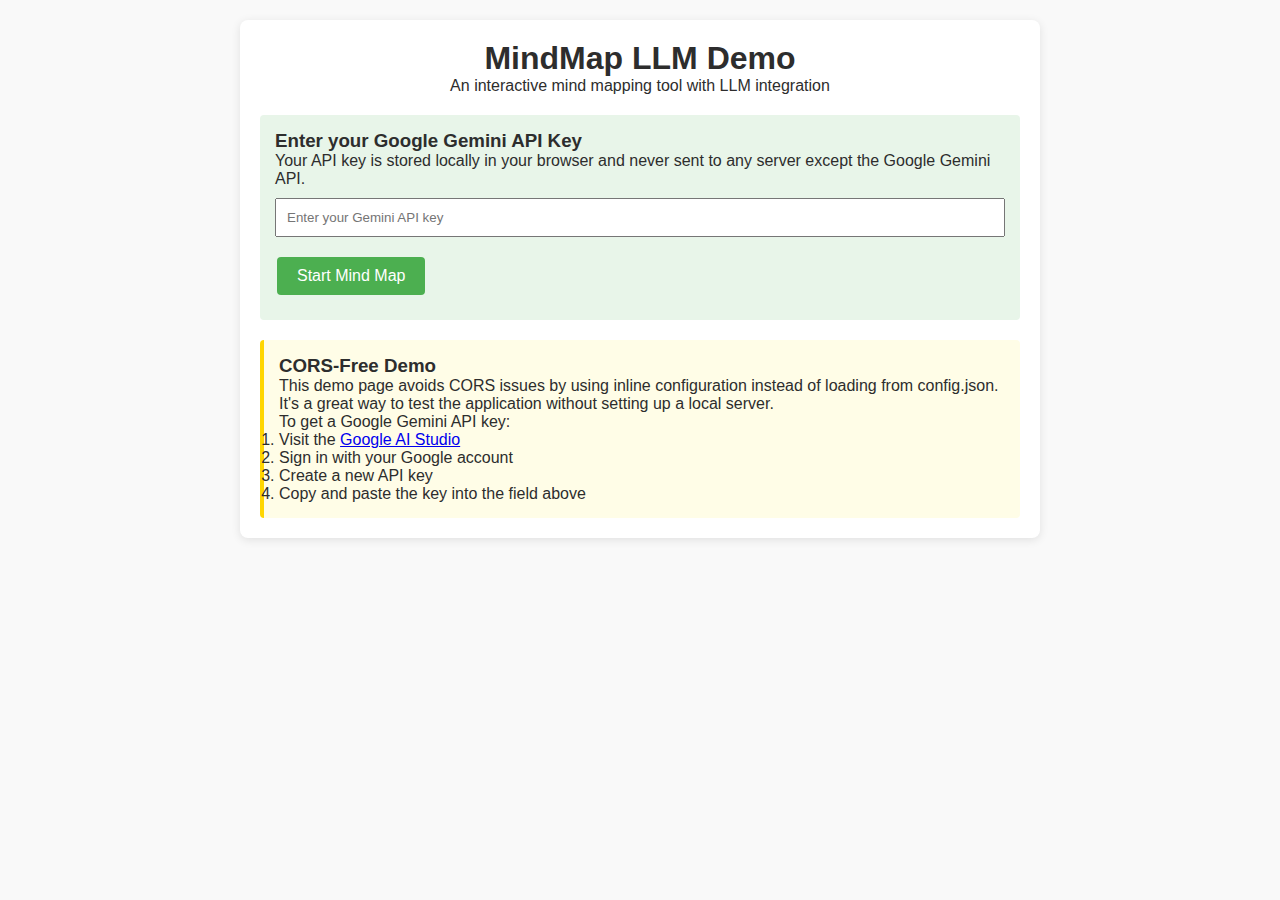
<file: demo.html>
<!DOCTYPE html>
<html lang="en">
<head>
    <meta charset="UTF-8">
    <meta name="viewport" content="width=device-width, initial-scale=1.0">
    <title>MindMap LLM Demo</title>
    <link rel="stylesheet" href="styles.css">
    <style>
        body {
            font-family: Arial, sans-serif;
            margin: 0;
            padding: 20px;
            background-color: #f9f9f9;
        }
        .demo-header {
            text-align: center;
            margin-bottom: 20px;
        }
        .demo-container {
            max-width: 800px;
            margin: 0 auto;
            background: white;
            padding: 20px;
            border-radius: 8px;
            box-shadow: 0 2px 10px rgba(0,0,0,0.1);
        }
        .demo-notes {
            margin-top: 20px;
            padding: 15px;
            background: #fffde7;
            border-left: 4px solid #ffd600;
            border-radius: 4px;
        }
        .api-key-form {
            margin: 20px 0;
            padding: 15px;
            background: #e8f5e9;
            border-radius: 4px;
        }
        .button {
            background-color: #4CAF50;
            border: none;
            color: white;
            padding: 10px 20px;
            text-align: center;
            text-decoration: none;
            display: inline-block;
            font-size: 16px;
            margin: 10px 2px;
            cursor: pointer;
            border-radius: 4px;
        }
    </style>
</head>
<body>
    <div class="demo-container">
        <div class="demo-header">
            <h1>MindMap LLM Demo</h1>
            <p>An interactive mind mapping tool with LLM integration</p>
        </div>

        <div class="api-key-form">
            <h3>Enter your Google Gemini API Key</h3>
            <p>Your API key is stored locally in your browser and never sent to any server except the Google Gemini API.</p>
            <input type="text" id="apiKeyInput" placeholder="Enter your Gemini API key" style="width: 100%; padding: 10px; margin: 10px 0;">
            <button class="button" id="startButton">Start Mind Map</button>
        </div>

        <div class="demo-notes">
            <h3>CORS-Free Demo</h3>
            <p>This demo page avoids CORS issues by using inline configuration instead of loading from config.json. It's a great way to test the application without setting up a local server.</p>
            <p>To get a Google Gemini API key:</p>
            <ol>
                <li>Visit the <a href="https://makersuite.google.com/app/apikey" target="_blank">Google AI Studio</a></li>
                <li>Sign in with your Google account</li>
                <li>Create a new API key</li>
                <li>Copy and paste the key into the field above</li>
            </ol>
        </div>
    </div>

    <script>
        document.getElementById('startButton').addEventListener('click', function() {
            const apiKey = document.getElementById('apiKeyInput').value.trim();
            
            if (!apiKey) {
                alert('Please enter your Google Gemini API key');
                return;
            }
            
            // Store API key in localStorage
            localStorage.setItem('gemini_api_key', apiKey);
            
            // Redirect to index.html with a parameter to use the stored key
            window.location.href = 'index.html?useStoredKey=true';
        });
    </script>
</body>
</html>
</file>
<file: styles.css>
* {
    margin: 0;
    padding: 0;
    box-sizing: border-box;
}

body {
    font-family: 'Segoe UI', Tahoma, Geneva, Verdana, sans-serif;
    background: #f9f7f1; /* Paper-like off-white color */
    color: #2d2d2d; /* Near-black for better readability */
    height: 100vh;
    overflow: hidden;
}

#toolbar {
    background: #ffffff;
    border-bottom: 1px solid #e0e0e0;
    padding: 15px 30px;
    display: flex;
    justify-content: space-between;
    align-items: center;
    box-shadow: 0 2px 20px rgba(0, 0, 0, 0.1);
    z-index: 1000;
    position: relative;
}

#toolbar h1 {
    color: #333;
    font-size: 24px;
    font-weight: 600;
}

.controls {
    display: flex;
    gap: 10px;
}

.controls button {
    background: #4285F4;
    color: white;
    border: none;
    padding: 10px 20px;
    border-radius: 4px;
    cursor: pointer;
    font-size: 14px;
    font-weight: 500;
    transition: all 0.3s ease;
}

.controls button:hover {
    background: #3367D6;
    transform: translateY(-2px);
    box-shadow: 0 4px 8px rgba(66, 133, 244, 0.3);
}

#canvasContainer {
    position: relative;
    width: 100vw;
    height: calc(100vh - 80px);
    overflow: hidden;
}

#mindMapCanvas {
    display: block;
    cursor: grab;
    background: transparent;
}

#mindMapCanvas:active {
    cursor: grabbing;
}

/* Context Menu */
.context-menu {
    position: absolute;
    background: white;
    border-radius: 8px;
    box-shadow: 0 4px 20px rgba(0, 0, 0, 0.08);
    padding: 8px 0;
    min-width: 150px;
    z-index: 1000;
    display: none;
    border: 1px solid #e0e0e0;
}

.menu-item {
    padding: 12px 20px;
    cursor: pointer;
    font-size: 14px;
    color: #2d2d2d;
    transition: background-color 0.2s ease;
}

.menu-item:hover {
    background-color: #f5f7f9;
}

.menu-item:active {
    background-color: #e8f0fe;
    color: #1a73e8;
}

/* Modal */
.modal {
    display: none;
    position: fixed;
    z-index: 2000;
    left: 0;
    top: 0;
    width: 100%;
    height: 100%;
    background-color: rgba(0, 0, 0, 0.4);
    backdrop-filter: blur(3px);
}

.modal-content {
    background-color: white;
    margin: 10% auto;
    padding: 30px;
    border-radius: 12px;
    width: 90%;
    max-width: 500px;
    box-shadow: 0 8px 30px rgba(0, 0, 0, 0.12);
    animation: modalFadeIn 0.3s ease;
    border: 1px solid #e8e8e8;
}

@keyframes modalFadeIn {
    from { opacity: 0; transform: translateY(-30px); }
    to { opacity: 1; transform: translateY(0); }
}

.modal-content h3 {
    margin-bottom: 20px;
    color: #333;
    font-size: 20px;
}

.modal-content input,
.modal-content textarea {
    width: 100%;
    padding: 12px;
    margin-bottom: 15px;
    border: 2px solid #e0e0e0;
    border-radius: 8px;
    font-size: 14px;
    font-family: inherit;
    transition: border-color 0.3s ease;
}

.modal-content input:focus,
.modal-content textarea:focus {
    outline: none;
    border-color: #4CAF50;
}

.form-group {
    margin-bottom: 20px;
}

.form-group label {
    display: block;
    margin-bottom: 5px;
    font-weight: 600;
    color: #333;
    font-size: 14px;
}

.modal-content textarea {
    min-height: 100px;
    resize: vertical;
}

.modal-buttons {
    display: flex;
    gap: 10px;
    justify-content: flex-end;
}

.modal-buttons button {
    padding: 10px 20px;
    border: none;
    border-radius: 6px;
    cursor: pointer;
    font-size: 14px;
    font-weight: 500;
    transition: all 0.3s ease;
}

#askQuestion {
    background: #4285F4;
    color: white;
}

#askQuestion:hover {
    background: #3367D6;
    box-shadow: 0 2px 5px rgba(0, 0, 0, 0.2);
}

#cancelEdit {
    background: #f5f5f5;
    color: #2d2d2d;
    border: 1px solid #e0e0e0;
}

#cancelEdit:hover {
    background: #e8e8e8;
}

/* Spinner for loading state */
.modal-status {
    display: flex;
    align-items: center;
    justify-content: center;
    gap: 12px;
    margin: 15px 0;
    color: #333;
    font-size: 14px;
}

.spinner {
    width: 20px;
    height: 20px;
    border: 3px solid rgba(0, 0, 0, 0.1);
    border-radius: 50%;
    border-top-color: #4CAF50;
    animation: spin 1s ease-in-out infinite;
}

@keyframes spin {
    to { transform: rotate(360deg); }
}

/* Scrollbar Styling */
::-webkit-scrollbar {
    width: 8px;
}

::-webkit-scrollbar-track {
    background: #f1f1f1;
    border-radius: 4px;
}

::-webkit-scrollbar-thumb {
    background: #888;
    border-radius: 4px;
}

::-webkit-scrollbar-thumb:hover {
    background: #555;
}

/* Error message in modal */
.modal-error {
    background-color: #ffebee;
    color: #c62828;
    padding: 12px;
    margin: 10px 0;
    border-radius: 4px;
    border-left: 4px solid #f44336;
    font-size: 14px;
}

/* Context box in the modal */
.context-box {
    background: #f5f5f5;
    border-radius: 8px;
    padding: 12px;
    margin-bottom: 15px;
    border-left: 4px solid #2196F3;
}

.context-header {
    display: flex;
    justify-content: space-between;
    align-items: center;
}

.toggle-button {
    background: transparent;
    border: none;
    color: #2196F3;
    cursor: pointer;
    font-size: 13px;
    text-decoration: underline;
}

.context-details {
    margin-top: 10px;
    padding-top: 10px;
    border-top: 1px dashed #ccc;
    font-size: 14px;
    color: #555;
    line-height: 1.6;
    font-family: 'Courier New', monospace;
    background: #fafafa;
    padding: 15px;
    border-radius: 6px;
    max-height: 200px;
    overflow-y: auto;
}
</file>
